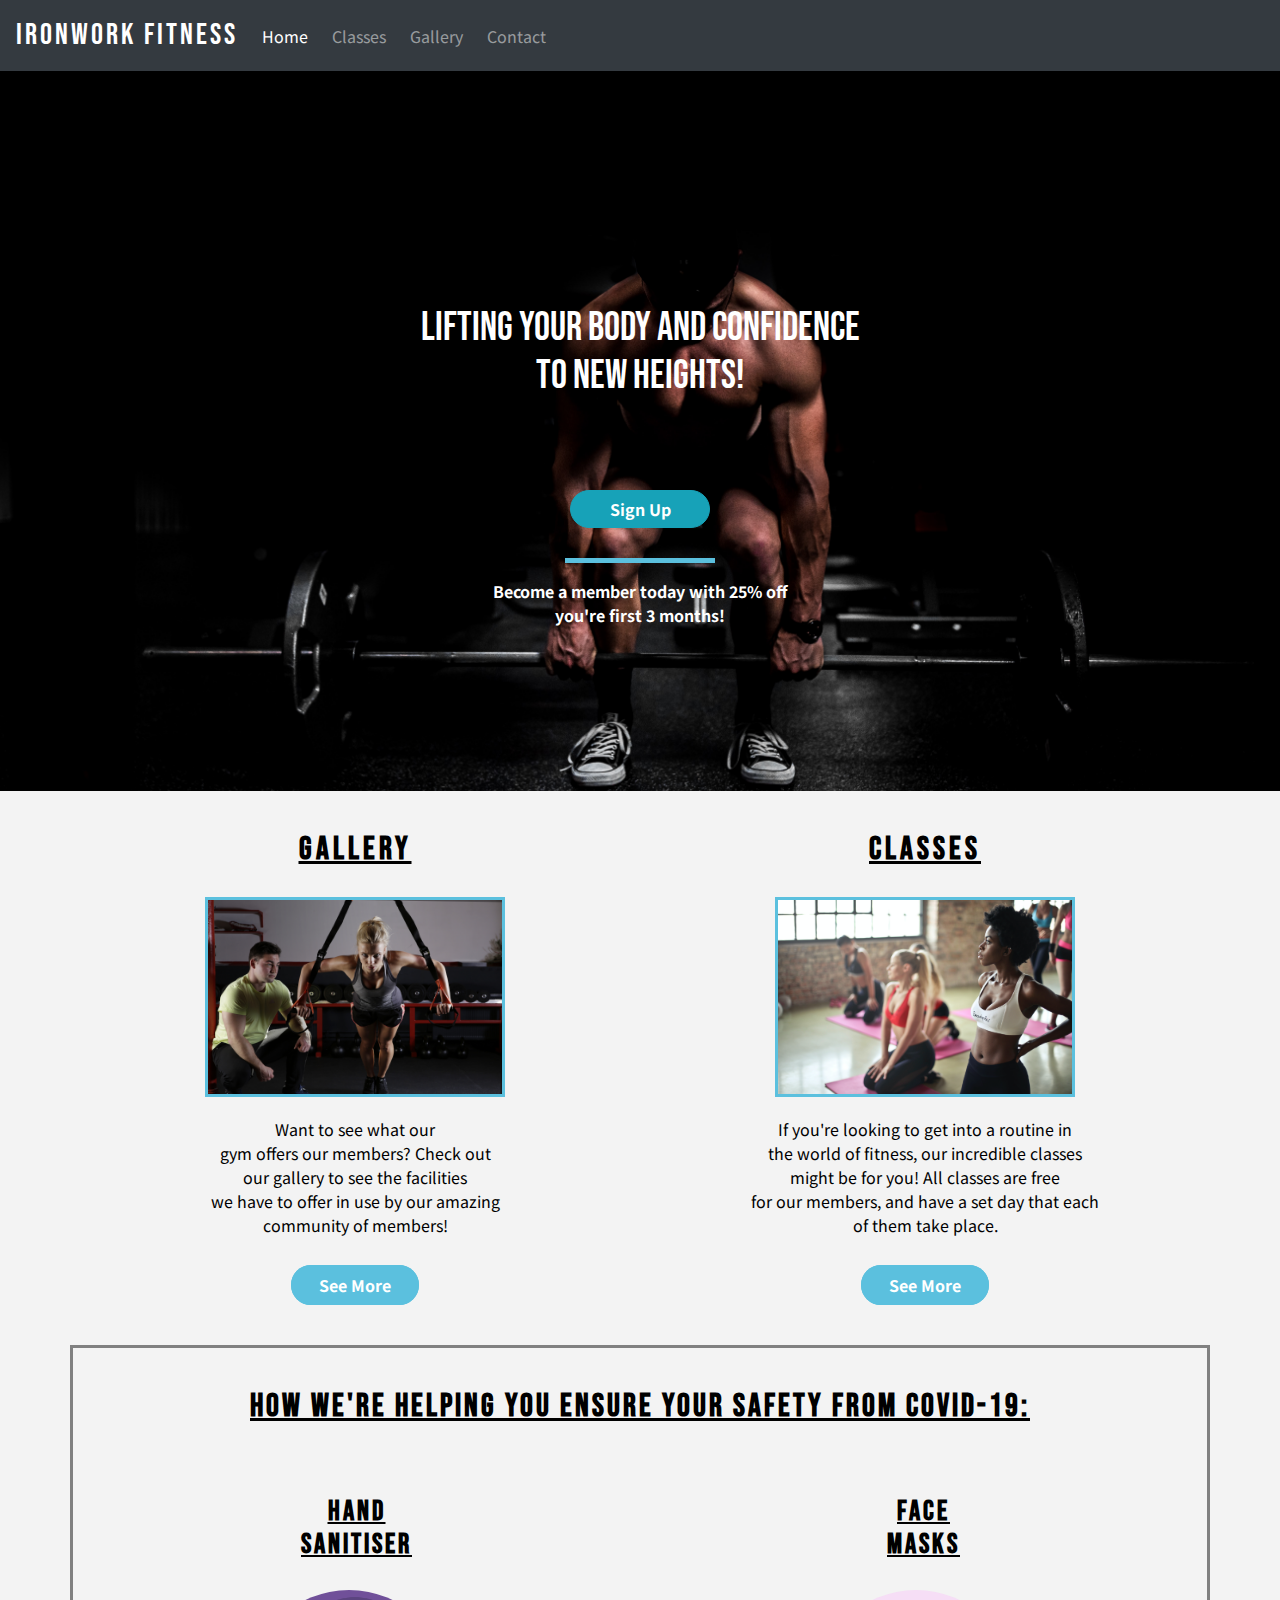
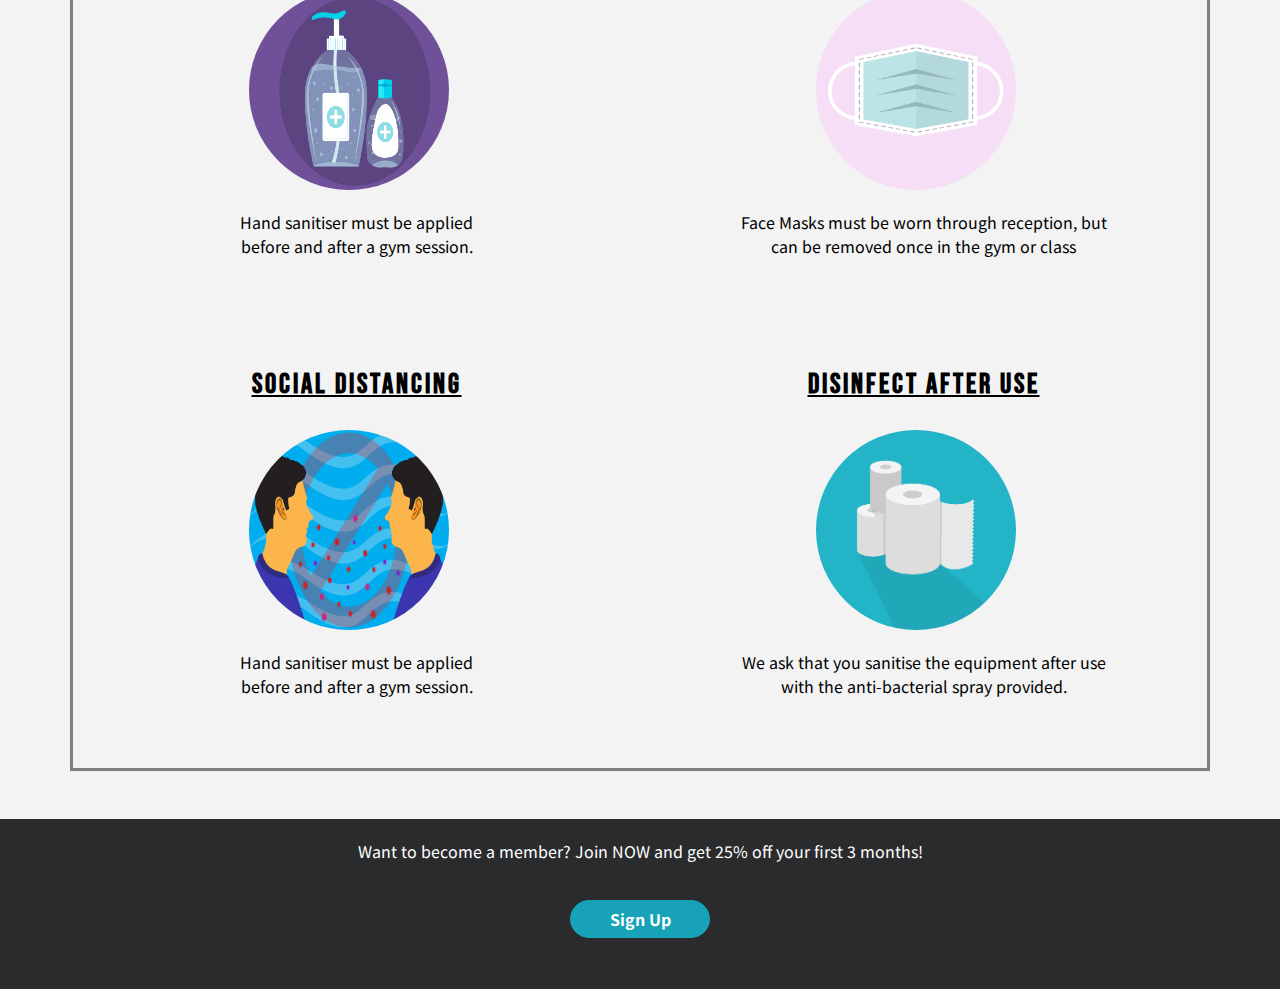
<file: index.html>
<!DOCTYPE html>
<html lang="en">
<head>
    <meta charset="UTF-8">
    <meta name="viewport" content="width=device-width, initial-scale=1.0">
    <link rel="stylesheet" href="https://maxcdn.bootstrapcdn.com/bootstrap/4.2.1/css/bootstrap.min.css"/>
    <link rel="stylesheet" href="https://use.fontawesome.com/releases/v5.6.1/css/all.css" integrity="sha384-gfdkjb5BdAXd+lj+gudLWI+BXq4IuLW5IT+brZEZsLFm++aCMlF1V92rMkPaX4PP" crossorigin="anonymous">
    <link rel="preconnect" href="https://fonts.gstatic.com">
    <link href="https://fonts.googleapis.com/css2?family=Bebas+Neue&display=swap" rel="stylesheet">
    <link href="https://fonts.googleapis.com/css2?family=Bebas+Neue&family=Noto+Sans+SC:wght@400;700&display=swap" rel="stylesheet">
    <link rel="stylesheet" href="assets/css/style.css" type="text/css"/>
    <title>Ironwork Fitness | Lifting your body and confidence to new heights!</title>
</head>
<body>
   <!--------Navigation-------->
    <nav class="navbar navbar-default navbar-static-top navbar-dark navbar-expand-sm bg-dark">
        <a href="/" class="navbar-brand">Ironwork Fitness</a>
        <button class="navbar-toggler ml-auto" type="button" data-toggle="collapse" data-target="#navbarNavDropdown" aria-controls="navbarNavDropdown" aria-expanded="false" aria-label="Toggle navigation">
        <span class="navbar-toggler-icon"></span></button>
        <div class="collapse navbar-collapse" id="navbarNavDropdown">
            <ul class="navbar-nav mr-auto">
                <li class="active nav-item mr-2"><a class="nav-link" href="index.html">Home</a></li>
                <li class="nav-item mr-2"><a class="nav-link" href="classes.html">Classes</a></li>
                <li class="nav-item mr-2"><a class="nav-link" href="gallery.html">Gallery</a></li>
                <li class="nav-item mr-2"><a class="nav-link" href="contact.html">Contact</a></li>
                <li class="nav-item mr-2 d-block d-sm-none"><a class="nav-link" href="/">Sign Up</a></li>
            </ul>
        </div>
        <div class="social d-none d-md-block">
            <a href="https://www.facebook.com/" target="_blank"><i class="fab fa-facebook-square fa-3x"></i></a>
            <a href="https://www.instagram.com/" target="_blank"><i class="fab fa-instagram fa-3x"></i></a>
            <a href="https://twitter.com/?lang=en-gb" target="_blank"><i class="fab fa-twitter-square fa-3x"></i></a>
            <a href="https://www.youtube.com/" target="_blank"><i class="fab fa-youtube-square fa-3x"></i></a>
        </div>
    </nav>
    <!--------/Navigation-------->
    <!--------Hero-------->
    <div class="container-fluid callout-container">
        <div class="row">
            <div class="col-12">
                <section class="hero jumbotron text-center">
                    <h1 class="jumbotron-header">Lifting your body and confidence <br>to new heights!</h1>
                    <button type="button" class="btn btn-info btn-style" data-toggle="modal" data-target="#signUpModal">Sign Up</button>
                    <hr class="divider">
                    <p><strong>Become a member today with 25% off<br>you're first 3 months!</strong></p>
                </section>
            </div>
        </div>
    </div>
    <!--------/Hero-------->
    <!--------Classes/ Gallery-------->
    <div class="container nav-container text-center">
        <div class="row">
            <div class="col-12 col-md-6">
                <div>
                    <h2 class="text-uppercase"><i class="fas fa-camera"></i>Gallery</h2>
                    <img src="assets/images/weight.jpg" alt="gallery" height="200" width="300">
                    <p>Want to see what our <br>gym offers our members? Check out <br>our gallery to see the facilities <br>we have to offer in use by our amazing <br>community of members!</p>
                    <a class="gallery-button" href="gallery.html">See More</a>
                </div>
            </div>
            <div class="col-12 col-md-6">
                <div>
                    <h2 class="text-uppercase"><i class="fas fa-running"></i>classes</h2>
                    <img src="assets/images/class.jpg" alt="classes" height="200" width="300">
                    <p>If you're looking to get into a routine in <br>the world of fitness, our incredible classes <br>might be for you! All classes are free<br> for our members, and have a set day that each <br>of them take place.</p>
                    <a class="classes-button" href="classes.html">See More</a>
                </div>
            </div>
        </div>
    </div>
    <!--------/Classes/ Gallery-------->
    <!--------Covid Measures-------->
    <section class="container covid-container text-center my-5"> 
        <h2>How we're helping you ensure your safety from Covid-19:</h2>
        <div class="row">
            <div class="col-12 col-md-6 col-lg-6 col-xl-6">
                <h3 class="text-uppercase">Hand<br> Sanitiser</h3>
                <img src="assets/images/sanitiser.png" class="rounded-circle mr-3" height="200" width="200" alt="sanitise">
                <p>Hand sanitiser must be applied<br> before and after a gym session.</p>
            </div>
            <div class="col-12 col-md-6 col-lg-6 col-xl-6">
                <h3 class="text-uppercase">Face<br> Masks</h3>
                <img src="assets/images/mask.png" class="rounded-circle mr-3" height="200" width="200" alt="face mask">
                <p>Face Masks must be worn through reception, but<br> can be removed once in the gym or class</p>
            </div>
            <div class="col-12 col-md-6 col-lg-6 col-xl-6">
                <h3 class="text-uppercase">Social Distancing</h3>
                <img src="assets/images/space.png" class="rounded-circle mr-3" height="200" width="200" alt="distancing">
                <p>Hand sanitiser must be applied <br>before and after a gym session.</p>
            </div>   
            <div class="col-12 col-md-6 col-lg-6 col-xl-6">
                <h3 class="text-uppercase">Disinfect after use</h3>
                <img src="assets/images/roll.png" class="rounded-circle mr-3" height="200" width="200" alt="roll">
                <p>We ask that you sanitise the equipment after use<br>with the anti-bacterial spray provided.</p>
            </div>
        </div>
    </section>
    <!--------/Covid Measures-------->
    <!--------Modal--------->
 <div class="modal" tabindex="-1" role="dialog" id="signUpModal">
        <div class="modal-dialog" role="document">
            <div class="modal-content">
                <div class="modal-header">
                    <h5 class="modal-title">Sign Up and Become a Member!</h5>
                    <button type="button" class="close" data-dismiss="modal" aria-label="Close">
                        <span aria-hidden="true">&times;</span>
                     </button>
                </div>
                <div class="modal-body">
                    <form>
                        <div class="form-group">
                            <label for="exampleInputEmail1">Email address</label>
                            <input type="email" class="form-control" id="exampleInputEmail1" aria-describedby="emailHelp" placeholder="Enter email">
                            <small id="emailHelp" class="form-text text-muted">We'll never share your email with anyone else.</small>
                        </div>
                        <div class="form-group">
                            <label for="password">Password</label>
                            <input type="password" class="form-control" id="password" placeholder="Password">
                        </div>
                        <div class="form-group">
                            <label for="repeatPassword">Repeat Password</label>
                            <input type="password" class="form-control" id="repeatPassword" placeholder="Repeat Password">
                        </div>
                        <button type="submit" class="btn btn-success">Submit</button>
                    </form>
                </div>
            </div>
        </div>
    </div>
    <!--------/Modal--------->
    <!--------Footer--------->
    <footer>
        <div class="footer-style">
            <div class="footer-p">
                <p>Want to become a member? Join NOW and get 25% off your first 3 months!</p>
            </div>
            <div class="btn-container">
                <div class="center">
                    <button type="button" class="btn btn-info btn-style btn-footer" data-toggle="modal" data-target="#signUpModal">Sign Up</button>
                </div>
            </div>
            <div class="footer-social">
                <a href="facebook.com"><i class="fab fa-facebook-square fa-3x"></i></a>
                <a href="instagram.com"><i class="fab fa-instagram fa-3x"></i></a>
                <a href="twitter.com"><i class="fab fa-twitter-square fa-3x"></i></a>
                <a href="youtube.com"><i class="fab fa-youtube-square fa-3x"></i></a>
            </div>
        </div>
    </footer>
    <!--------/Footer--------->

    
     <script src="https://code.jquery.com/jquery-3.3.1.slim.min.js" integrity="sha384-q8i/X+965DzO0rT7abK41JStQIAqVgRVzpbzo5smXKp4YfRvH+8abtTE1Pi6jizo" crossorigin="anonymous"></script>
    <script src="https://cdnjs.cloudflare.com/ajax/libs/popper.js/1.14.3/umd/popper.min.js" integrity="sha384-ZMP7rVo3mIykV+2+9J3UJ46jBk0WLaUAdn689aCwoqbBJiSnjAK/l8WvCWPIPm49" crossorigin="anonymous"></script>
    <script src="https://stackpath.bootstrapcdn.com/bootstrap/4.1.3/js/bootstrap.min.js" integrity="sha384-ChfqqxuZUCnJSK3+MXmPNIyE6ZbWh2IMqE241rYiqJxyMiZ6OW/JmZQ5stwEULTy" crossorigin="anonymous"></script>
</body>
</html>
</file>
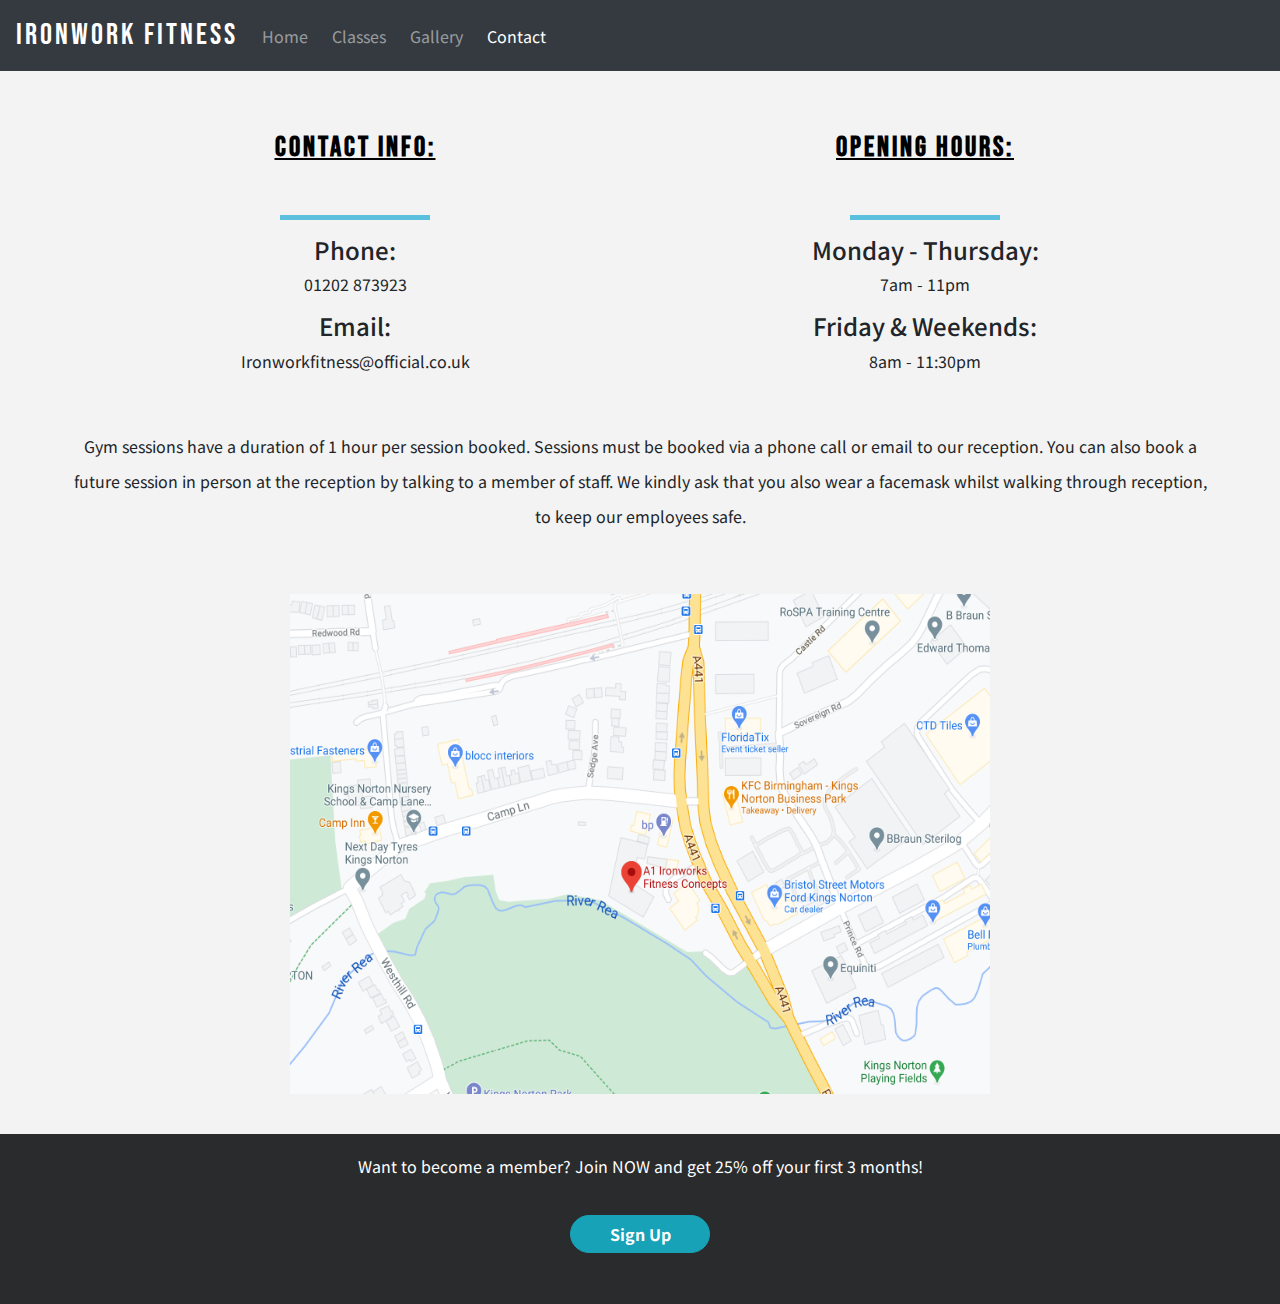
<file: contact.html>
<!DOCTYPE html>
<html lang="en">
<head>
    <meta charset="UTF-8">
    <meta name="viewport" content="width=device-width, initial-scale=1.0">
    <link rel="stylesheet" href="https://maxcdn.bootstrapcdn.com/bootstrap/4.2.1/css/bootstrap.min.css"/>
    <link rel="stylesheet" href="https://use.fontawesome.com/releases/v5.6.1/css/all.css" integrity="sha384-gfdkjb5BdAXd+lj+gudLWI+BXq4IuLW5IT+brZEZsLFm++aCMlF1V92rMkPaX4PP" crossorigin="anonymous">
    <link rel="preconnect" href="https://fonts.gstatic.com">
    <link href="https://fonts.googleapis.com/css2?family=Bebas+Neue&display=swap" rel="stylesheet">
    <link href="https://fonts.googleapis.com/css2?family=Bebas+Neue&family=Noto+Sans+SC:wght@400;700&display=swap" rel="stylesheet">
    <link rel="stylesheet" href="assets/css/style.css" type="text/css"/>
    <title>Ironwork Fitness | Lifting your body and confidence to new heights!</title>
</head>
<body>
   <!--------Navigation-------->
    <nav class="navbar navbar-default navbar-static-top navbar-dark navbar-expand-sm bg-dark">
        <a href="/" class="navbar-brand">Ironwork Fitness</a>
        <button class="navbar-toggler ml-auto" type="button" data-toggle="collapse" data-target="#navbarNavDropdown" aria-controls="navbarNavDropdown" aria-expanded="false" aria-label="Toggle navigation">
        <span class="navbar-toggler-icon"></span></button>
        <div class="collapse navbar-collapse" id="navbarNavDropdown">
            <ul class="navbar-nav mr-auto">
                <li class="nav-item mr-2"><a class="nav-link" href="index.html">Home</a></li>
                <li class="nav-item mr-2"><a class="nav-link" href="classes.html">Classes</a></li>
                <li class="nav-item mr-2"><a class="nav-link" href="gallery.html">Gallery</a></li>
                <li class="active nav-item mr-2"><a class="nav-link" href="contact.html">Contact</a></li>
                <li class="nav-item mr-2 d-block d-sm-none"><a class="nav-link" href="/">Sign Up</a></li>
            </ul>
        </div>
        <div class="social d-none d-md-block">
            <a href="https://www.facebook.com/" target="_blank"><i class="fab fa-facebook-square fa-3x"></i></a>
            <a href="https://www.instagram.com/" target="_blank"><i class="fab fa-instagram fa-3x"></i></a>
            <a href="https://twitter.com/?lang=en-gb" target="_blank"><i class="fab fa-twitter-square fa-3x"></i></a>
            <a href="https://www.youtube.com/" target="_blank"><i class="fab fa-youtube-square fa-3x"></i></a>
        </div>
    </nav>
    <!--------/Navigation-------->
    <div class="container contact-container text-center">
        <div class="row">
            <div class="col-12 col-md-6">
                <div>
                    <h3>Contact Info:</h3>
                    <hr class="divider">
                    <h4>Phone:</h4>
                    <p>01202 873923</p>
                    <h4>Email:</h4>
                    <p>Ironworkfitness@official.co.uk</p>
                </div>
            </div>
            <div class="col-12 col-md-6">
                <div>
                    <h3>Opening Hours:</h3>
                    <hr class="divider">
                    <h4>Monday - Thursday:</h4>
                    <p>7am - 11pm</p>
                    <h4>Friday & Weekends:</h4>
                    <p>8am - 11:30pm</p>
                </div>
            </div>
            <p class="contact-p">Gym sessions have a duration of 1 hour per session booked. Sessions must be booked via a phone call or email to our reception.
                You can also book a future session in person at the reception by talking to a member of staff. We kindly ask that you also wear a facemask whilst walking through
                reception, to keep our employees safe.
            </p>
            <div class="col-12 contact-map">
                <img src="/assets/images/map.png" height="500" width="700">
            </div>
        </div>
    </div>
   

   
 <div class="modal" tabindex="-1" role="dialog" id="signUpModal">
        <div class="modal-dialog" role="document">
            <div class="modal-content">
                <div class="modal-header">
                    <h5 class="modal-title">Sign Up and Become a Member!</h5>
                    <button type="button" class="close" data-dismiss="modal" aria-label="Close">
          <span aria-hidden="true">&times;</span>
        </button>
                </div>
                <div class="modal-body">
                    <form>
                        <div class="form-group">
                            <label for="exampleInputEmail1">Email address</label>
                            <input type="email" class="form-control" id="exampleInputEmail1" aria-describedby="emailHelp" placeholder="Enter email">
                            <small id="emailHelp" class="form-text text-muted">We'll never share your email with anyone else.</small>
                        </div>
                        <div class="form-group">
                            <label for="password">Password</label>
                            <input type="password" class="form-control" id="password" placeholder="Password">
                        </div>
                        <div class="form-group">
                            <label for="repeatPassword">Repeat Password</label>
                            <input type="password" class="form-control" id="repeatPassword" placeholder="Repeat Password">
                        </div>
                        <button type="submit" class="btn btn-success">Submit</button>
                    </form>
                </div>
            </div>
        </div>
    </div>

    <footer>
        <div class="footer-style">
            <div class="footer-p">
                <p>Want to become a member? Join NOW and get 25% off your first 3 months!</p>
            </div>
            <div class="btn-container">
                <div class="center">
                    <button type="button" class="btn btn-info btn-style btn-footer" data-toggle="modal" data-target="#signUpModal">Sign Up</button>
                </div>
            </div>
            <div class="footer-social">
                <a href="facebook.com"><i class="fab fa-facebook-square fa-3x"></i></a>
                <a href="instagram.com"><i class="fab fa-instagram fa-3x"></i></a>
                <a href="twitter.com"><i class="fab fa-twitter-square fa-3x"></i></a>
                <a href="youtube.com"><i class="fab fa-youtube-square fa-3x"></i></a>
            </div>
        </div>
    </footer>

    
     <script src="https://code.jquery.com/jquery-3.3.1.slim.min.js" integrity="sha384-q8i/X+965DzO0rT7abK41JStQIAqVgRVzpbzo5smXKp4YfRvH+8abtTE1Pi6jizo" crossorigin="anonymous"></script>
    <script src="https://cdnjs.cloudflare.com/ajax/libs/popper.js/1.14.3/umd/popper.min.js" integrity="sha384-ZMP7rVo3mIykV+2+9J3UJ46jBk0WLaUAdn689aCwoqbBJiSnjAK/l8WvCWPIPm49" crossorigin="anonymous"></script>
    <script src="https://stackpath.bootstrapcdn.com/bootstrap/4.1.3/js/bootstrap.min.js" integrity="sha384-ChfqqxuZUCnJSK3+MXmPNIyE6ZbWh2IMqE241rYiqJxyMiZ6OW/JmZQ5stwEULTy" crossorigin="anonymous"></script>
</body>
</html>
</file>
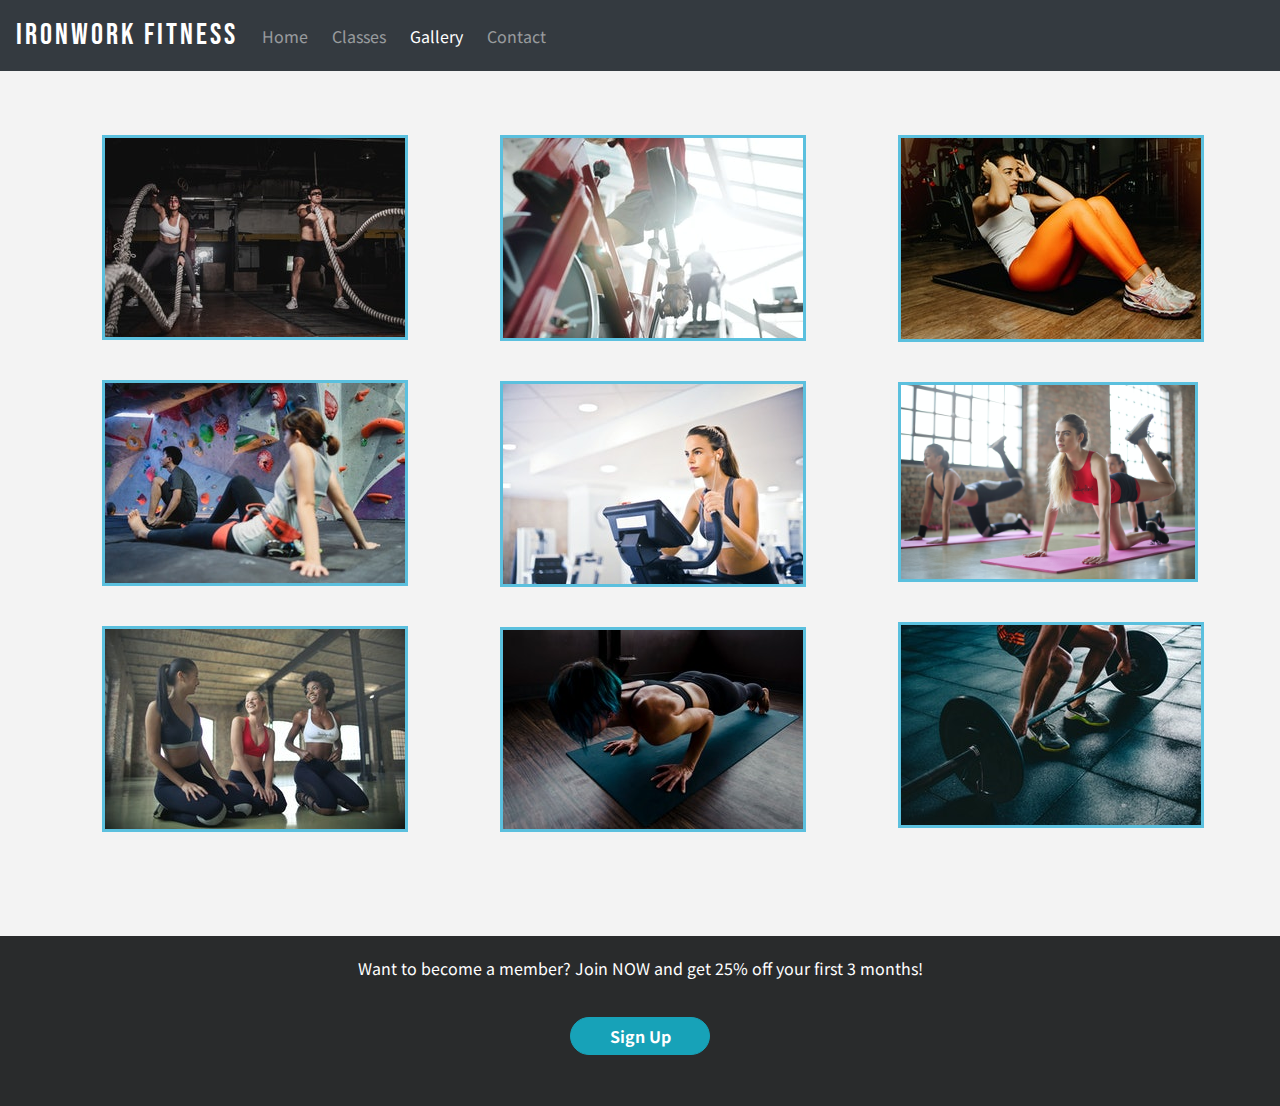
<file: gallery.html>
<!DOCTYPE html>
<html lang="en">
<head>
    <meta charset="UTF-8">
    <meta name="viewport" content="width=device-width, initial-scale=1.0">
    <link rel="stylesheet" href="https://maxcdn.bootstrapcdn.com/bootstrap/4.2.1/css/bootstrap.min.css"/>
    <link rel="stylesheet" href="https://use.fontawesome.com/releases/v5.6.1/css/all.css" integrity="sha384-gfdkjb5BdAXd+lj+gudLWI+BXq4IuLW5IT+brZEZsLFm++aCMlF1V92rMkPaX4PP" crossorigin="anonymous">
    <link rel="preconnect" href="https://fonts.gstatic.com">
    <link href="https://fonts.googleapis.com/css2?family=Bebas+Neue&display=swap" rel="stylesheet">
    <link href="https://fonts.googleapis.com/css2?family=Bebas+Neue&family=Noto+Sans+SC:wght@400;700&display=swap" rel="stylesheet">
    <link rel="stylesheet" href="assets/css/style.css" type="text/css" />
    <title>Ironwork Fitness | Lifting your body and confidence to new heights!</title>
</head>
<body>
   <!--------Navigation-------->
    <nav class="navbar navbar-default navbar-static-top navbar-dark navbar-expand-sm bg-dark">
        <a href="/" class="navbar-brand">Ironwork Fitness</a>
        <button class="navbar-toggler ml-auto" type="button" data-toggle="collapse" data-target="#navbarNavDropdown" aria-controls="navbarNavDropdown" aria-expanded="false" aria-label="Toggle navigation">
        <span class="navbar-toggler-icon"></span></button>
        <div class="collapse navbar-collapse" id="navbarNavDropdown">
            <ul class="navbar-nav mr-auto">
                <li class="nav-item mr-2"><a class="nav-link" href="index.html">Home</a></li>
                <li class="nav-item mr-2"><a class="nav-link" href="classes.html">Classes</a></li>
                <li class="active nav-item mr-2"><a class="nav-link" href="gallery.html">Gallery</a></li>
                <li class="nav-item mr-2"><a class="nav-link" href="contact.html">Contact</a></li>
                <li class="nav-item mr-2 d-block d-sm-none"><a class="nav-link" href="/">Sign Up</a></li>
            </ul>
        </div>
        <div class="social d-none d-md-block">
            <a href="https://www.facebook.com/" target="_blank"><i class="fab fa-facebook-square fa-3x"></i></a>
            <a href="https://www.instagram.com/" target="_blank"><i class="fab fa-instagram fa-3x"></i></a>
            <a href="https://twitter.com/?lang=en-gb" target="_blank"><i class="fab fa-twitter-square fa-3x"></i></a>
            <a href="https://www.youtube.com/" target="_blank"><i class="fab fa-youtube-square fa-3x"></i></a>
        </div>
    </nav>
    <!--------/Navigation-------->
    <div class="image-gallery">
        <img src="/assets/images/gympic1.jpg" class="image-solo">
        <img src="/assets/images/gympic3.jpg" class="image-solo">
        <img src="/assets/images/gympic4.jpg" class="image-solo">
        <img src="/assets/images/gympic8.jpg" class="image-solo">
        <img src="/assets/images/gympic9.jpg" class="image-solo">
        <img src="/assets/images/gympic5.jpg" class="image-solo">
        <img src="/assets/images/gympic7.jpg" class="image-solo">
        <img src="/assets/images/gympic10.jpg" height="200" width="300" class="image-solo">
        <img src="/assets/images/gympic2.jpg" class="image-solo">
    </div>
           

   
 <div class="modal" tabindex="-1" role="dialog" id="signUpModal">
        <div class="modal-dialog" role="document">
            <div class="modal-content">
                <div class="modal-header">
                    <h5 class="modal-title">Sign Up and Become a Member!</h5>
                    <button type="button" class="close" data-dismiss="modal" aria-label="Close">
          <span aria-hidden="true">&times;</span>
        </button>
                </div>
                <div class="modal-body">
                    <form>
                        <div class="form-group">
                            <label for="exampleInputEmail1">Email address</label>
                            <input type="email" class="form-control" id="exampleInputEmail1" aria-describedby="emailHelp" placeholder="Enter email">
                            <small id="emailHelp" class="form-text text-muted">We'll never share your email with anyone else.</small>
                        </div>
                        <div class="form-group">
                            <label for="password">Password</label>
                            <input type="password" class="form-control" id="password" placeholder="Password">
                        </div>
                        <div class="form-group">
                            <label for="repeatPassword">Repeat Password</label>
                            <input type="password" class="form-control" id="repeatPassword" placeholder="Repeat Password">
                        </div>
                        <button type="submit" class="btn btn-success">Submit</button>
                    </form>
                </div>
            </div>
        </div>
    </div>

    <footer>
        <div class="footer-style">
            <div class="footer-p">
                <p>Want to become a member? Join NOW and get 25% off your first 3 months!</p>
            </div>
            <div class="btn-container">
                <div class="center">
                    <button type="button" class="btn btn-info btn-style btn-footer" data-toggle="modal" data-target="#signUpModal">Sign Up</button>
                </div>
            </div>
            <div class="footer-social">
                <a href="facebook.com"><i class="fab fa-facebook-square fa-3x"></i></a>
                <a href="instagram.com"><i class="fab fa-instagram fa-3x"></i></a>
                <a href="twitter.com"><i class="fab fa-twitter-square fa-3x"></i></a>
                <a href="youtube.com"><i class="fab fa-youtube-square fa-3x"></i></a>
            </div>
        </div>
    </footer>

    
     <script src="https://code.jquery.com/jquery-3.3.1.slim.min.js" integrity="sha384-q8i/X+965DzO0rT7abK41JStQIAqVgRVzpbzo5smXKp4YfRvH+8abtTE1Pi6jizo" crossorigin="anonymous"></script>
    <script src="https://cdnjs.cloudflare.com/ajax/libs/popper.js/1.14.3/umd/popper.min.js" integrity="sha384-ZMP7rVo3mIykV+2+9J3UJ46jBk0WLaUAdn689aCwoqbBJiSnjAK/l8WvCWPIPm49" crossorigin="anonymous"></script>
    <script src="https://stackpath.bootstrapcdn.com/bootstrap/4.1.3/js/bootstrap.min.js" integrity="sha384-ChfqqxuZUCnJSK3+MXmPNIyE6ZbWh2IMqE241rYiqJxyMiZ6OW/JmZQ5stwEULTy" crossorigin="anonymous"></script>
</body>
</html>
</file>
<file: assets/css/style.css>
body {
   font-family: 'Noto Sans SC', sans-serif;
   background-color: #f3f3f3;
}

.callout-container {
    height: 80vh;

    background: url('../images/hero.jpg') no-repeat center center fixed;
    -webkit-background-size: cover;
    -moz-background-size: cover;
    -o-background-size: cover;
    background-size: cover;
    display:flex;
    align-items: center;
    justify-content: center;
}

.nav-container h2 {
    text-decoration: underline;
    font-weight: bold;
    color: black;
    margin-top: 40px;
    font-family: 'Bebas Neue', cursive;
    letter-spacing: 4px;
}

.nav-container img {
    margin-top: 20px;
    border-style: solid;
    border-color: #5bc0de;
}

.nav-container p {
    padding-bottom: 20px;
    padding-top: 20px;
    color: black;
}

.gallery-button {
    border:solid;
    width: 30px;
    color: white;
    border-color: #5bc0de;
    background-color: #5bc0de;
    font-weight: bold;
    padding-left: 25px;
    padding-right: 25px;
    padding-top: 5px;
    padding-bottom: 5px;
    border-radius: 20px;
}

.classes-button {
   border:solid;
    width: 30px;
    color: white;
    border-color: #5bc0de;
    background-color: #5bc0de;
    font-weight: bold;
    padding-left: 25px;
    padding-right: 25px;
    padding-top: 5px;
    padding-bottom: 5px;
    border-radius: 20px; 
}

a i {
    color: #e9ecef;
    letter-spacing: 8px;
}

.covid-container {
    border-style: solid;
    border-color: grey;
}

.covid-container h2,h3 {
    color: black;
    padding-bottom: 20px;
    text-decoration: underline;
    font-weight: bold;
    margin-top: 40px;
    font-family: 'Bebas Neue', cursive;
    letter-spacing: 3px;
}

.covid-container p {
    color: black;
    padding-top: 20px;
    margin-bottom: 70px;
}

.navbar-brand{
    font-family: 'Bebas Neue', cursive;
    letter-spacing: 3px;
    font-size: 30px;
}

.divider {
    width: 150px;
    height: 5px;
    border: 0;
    background-color: #5bc0de;
    margin-top: 30px;
}

.btn-style{
    border-radius: 20px;
    width: 140px;
    font-weight: bold;
}

/*jumbotron*/

.jumbotron {
    background: transparent;
}

.jumbotron-header {
    font-family: 'Bebas Neue', cursive;
    color:white;
    margin-bottom: 90px;
    margin-top: 120px;
}

.jumbotron p {
    color: white;
    margin-bottom: 20px;
}

footer {
    background-color: #292b2c;
}

footer p {
    color: white;
    text-align: center;
    padding-top: 20px;
    padding-bottom: 0px;
}

.btn-container {
  height: 80px;
  position: relative;
}

.center {
  margin: 0;
  position: absolute;
  top: 50%;
  left: 50%;
  -ms-transform: translate(-50%, -50%);
  transform: translate(-50%, -50%);
}

.footer-social {
    text-align: center;
    letter-spacing: 8px;
    padding-bottom: 20px;
    margin-top: 10px;
}

/*----Classes CSS----*/

#class-title {
    text-decoration: underline;
    font-weight: bold;
    color: black;
    margin-top: 40px;
    font-family: 'Bebas Neue', cursive;
    letter-spacing: 3px;
}

.classes-container {
    margin-top: 40px;
}

.classes-container img {
    margin-bottom: 30px;
    border: solid;
    border-color: #5bc0de;
}

.class-info1 {
    margin-top: 120px;
    margin-left: -40px;
    line-height: 34px;
    
}

.class-info2 {
    margin-top: 220px;
    margin-left: -40px;
    line-height: 34px;
}

.class-info3 {
    margin-top: 230px;
    margin-left: -40px;
    line-height: 34px;
}

#review-title {
    text-decoration: underline;
    font-weight: bold;
    color: black;
    margin-top: 40px;
    font-family: 'Bebas Neue', cursive;
    letter-spacing: 3px;
}

.review-content {
    margin-top: 60px;
    margin-bottom: 60px;
}

.review-content h2 {
    margin-left: 26%;
    margin-bottom: 20px;
    font-size: 30px;
    font-family: 'Bebas Neue', cursive;
}

.review-content img{
    border-radius: 20px;
    margin-left: 300px;
    margin-bottom: 20px;
}

.right-content {
    position:absolute; 
    right:0;
    margin-right: 30%;
    margin-top: 70px;
    line-height: 34px;
}

/*----Gallery CSS----*/

.image-gallery {
    column-count: 3;
    margin-left: 8%;
    margin-top: 5%;
    margin-bottom: 5%;
}

.image-solo {
    margin-bottom: 40px;
    border:solid;
    border-color: #5bc0de;
}

@media only screen and (max-width: 600px) {

    .image-gallery {
        column-count: 1;
        margin-left: 10%;
    }
}

@media only screen and (max-width: 800px) {

    .image-gallery {
        column-count: 2;
    }
}

  
/*----Contact CSS----*/

.contact-container {
    padding-top: 20px;
}

.contact-p {
    margin-top: 40px;
    margin-bottom: 40px;
    border-radius: 15px;
    line-height: 35px;
}

.contact-map {
    padding-top: 20px;
    padding-bottom: 40px;
}
</file>
